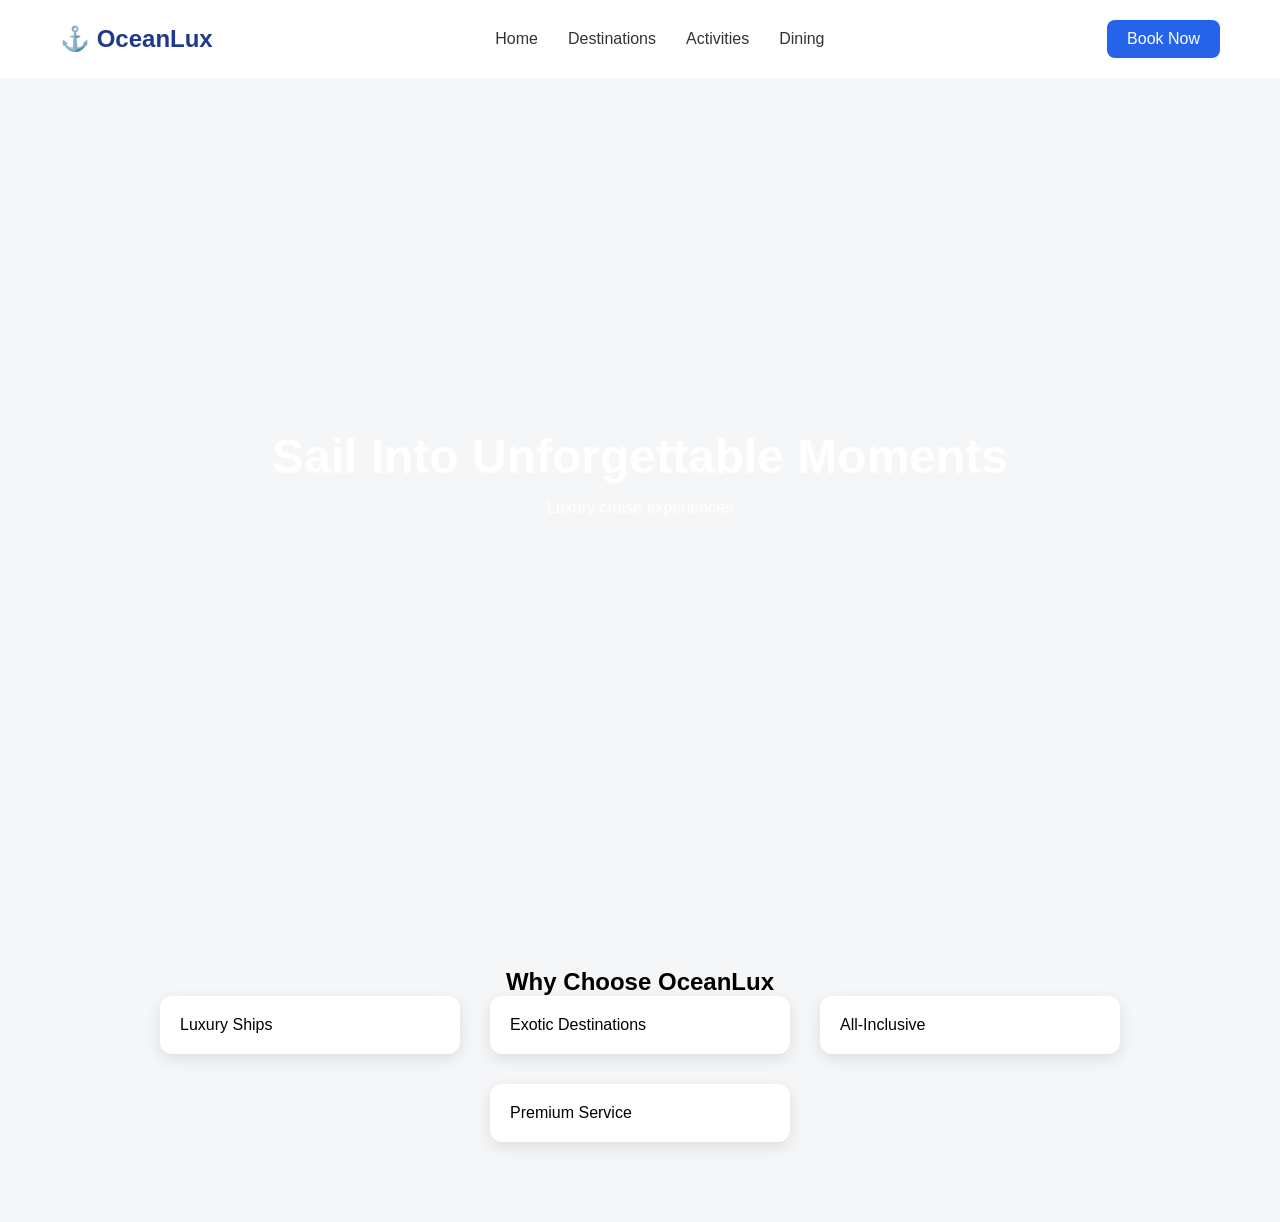
<file: index.html>
<!DOCTYPE html>
<html>
<head>
  <title>OceanLux</title>
  <link rel="stylesheet" href="styles.css">
</head>

<body>

<button class="mobile-nav-toggle" aria-controls="primary-navigation" aria-expanded="false"></button>

<nav>
  <h1>⚓ OceanLux</h1>
  <ul id="primary-navigation" data-visible="false" class="primary-navigation">
    <li><a href="index.html">Home</a></li>
    <li><a href="destinations.html">Destinations</a></li>
    <li><a href="activities.html">Activities</a></li>
    <li><a href="dining.html">Dining</a></li>
  </ul>
  <a class="btn">Book Now</a>
</nav>

<section class ="hero">
  <div>
    <h2>Sail Into Unforgettable Moments</h2>
    <p>Luxury cruise experiences</p>
  </div>
</section>

<section class="section">
  <h2>Why Choose OceanLux</h2>
  <div class ="grid">
    <div class ="card"><div class ="card-content">Luxury Ships</div></div>
    <div class ="card"><div class ="card-content">Exotic Destinations</div></div>
    <div class ="card"><div class ="card-content">All-Inclusive</div></div>
    <div class ="card"><div class ="card-content">Premium Service</div></div>
  </div>
</section>



<button id="backToTop" class="back-to-top" aria-label="Back to top">↑</button>
<script src="js_interactivity.js"></script>

</body>
</html>
</file>
<file: styles.css>
*{
  margin: 0;
  padding: 0;
  box-sizing: border-box;
  font-family: 'Poppins', sans-serif;
  box-sizing: border-box;
}

body {
  background: #f5f6f8;
}

/* NAV */
nav {
  display: flex;
  justify-content: space-between;
  align-items: center;
  padding: 20px 60px;
  background: white;
}

nav h1 {
  color: #1e3a8a;
}

nav ul {
  display: flex;
  gap: 30px;
  list-style: none;
}

nav a {
  text-decoration: none;
  color: #333;
}

.btn {
  background: #2563eb;
  color: white;
  padding: 10px 20px;
  border-radius: 8px;
}

/* HERO */
.hero {
  height: 90vh;
  background: url('https://images.unsplash.com/photo-1507525428034-b723cf961d3e') center/cover;
  display: flex;
  align-items: center;
  justify-content: center;
  text-align: center;
  color: white;
}

.hero h2 {
  font-size: 48px;
  margin-bottom: 15px;
}

/* SECTION */
.section {
  padding: 80px 20px;
  text-align: center;
}

/* GRID */
.grid {
  display: flex;
  justify-content: center;
  gap: 30px;
  flex-wrap: wrap;
}

/* CARD */
.card {
  background: white;
  width: 300px;
  border-radius: 12px;
  overflow: hidden;
  box-shadow: 0 5px 15px rgba(0,0,0,0.1);
}

.card img {
  width: 100%;
}

.card-content {
  padding: 20px;
  text-align: left;
}

/* SPLIT */
.split {
  display: flex;
  align-items: center;
  padding: 60px;
  gap: 40px;
  flex-wrap: wrap;
}

.split img {
  width: 500px;
  border-radius: 12px;
}

.split-text {
  max-width: 500px;
}

/* HERO COLOR (for other pages) */
.hero-alt {
  background: #ea580c;
  color: white;
  padding: 80px;
  text-align: center;
}

/* RESPONSIVE */
@media (max-width: 768px) {
  nav {
    padding: 20px;
  }

  .hero h2 {
    font-size: 32px;
  }

  .split {
    flex-direction: column;
    text-align: center;
  }

  .split img {
    width: 100%;
  }
}


/* Activities page styles */

.activities-page .section:nth-of-type(even) .split {
  flex-direction: row-reverse;
}

.activities-page .split {
  display: flex;
  align-items: center;
  justify-content: space-between;
  gap: 15px;
  flex-wrap: wrap;
}

.activities-page .split-text {
  max-width: 480px;
  text-align: left;
}

.activities-page .split img {
  width: 780px;
  height: 450px;
  object-fit: cover;
  object-position: left;
  transform: scale(1.09);
}

.activities-page .split-text h2 {
  margin-bottom: 10px;
  font-size: 35px;
  color: #163d92;
}

.activities-page .split-text p {
  margin-top: 0;
  line-height: 1.5;
  font-size: 20px;
}

nav a.active {
  color: #2563eb;
  font-weight: bold;
}

.activities-page .section::after {
  content: "";
  display: block;
  width: 100%;
  height: 1px;
  background: #2563eb;
  margin: 50px auto 0;
  opacity: 0.2;
}

.tag {
  display: inline-block;
  margin-bottom: 10px;
  font-size: 14px;
  color: #2563eb;
  font-weight: 600;
  letter-spacing: 1px;
}

.activities-hero {
  text-align: center;
  padding: 150px 20px 100px;
}

.activities-hero h2 {
  font-size: 60px;
  color: #163d92;
  margin-bottom: 10px;
}

.activities-hero p {
  color: #000000;
  font-size: 18px;
}

.activities-page .split {
  transition: transform 0.3s ease;
}

.activities-page .split:hover {
  transform: translateY(-5px);
}


/* Back to top button */

.back-to-top {
    position: fixed;
    bottom: 1.5rem;
    right: 1.5rem;
    z-index: 2000;

    width: 3rem;
    height: 3rem;
    padding: 0.5rem;
    border-radius: 50%;

    background-color: #2563eb;
    color: white;
    font-size: 1.5rem;
    border: none;
    cursor: pointer;

    opacity: 0;
    visibility: hidden;
    transition: opacity 0.3s ease, visibility 0.3s ease, background-color 0.2s;
}

.back-to-top:hover {
    background-color: #163d92;
}

.back-to-top.show {
    opacity: 1;
    visibility: visible;
}

/* Scaling Back to Top for Larger Screens */
@media (min-width: 50rem) {
    .back-to-top {
        bottom: 2rem;
        right: 2rem;
        width: 3.5rem;
        height: 3.5rem;
    }
}

/* hamburger navbar section */

.mobile-nav-toggle {
    display: block;
    position: absolute;
    top: 20px;
    right: 20px;
    z-index: 2000;
    background: url('hamburger.png') no-repeat;
    background-size: contain;
    width: 2rem;
    border: 0;
    aspect-ratio: 1;
    cursor: pointer;
}

.primary-navigation {
    position: fixed;
    inset: 0;
    background-color: white;
    display: flex;
    flex-direction: column;
    padding: min(20vh, 10rem) 2rem;
    z-index: 1000;
    transform: translateX(100%);
    transition: transform 350ms ease-out;
}

.primary-navigation[data-visible="true"] {
    transform: translateX(0);
    list-style: none;
}

.mobile-nav-toggle[aria-expanded="true"] {
    background: url('hamburger_close.png') no-repeat;
    background-size: contain;
}

/* Responsive Details for Mobile Users */
@media (min-width: 800px) {
    .mobile-nav-toggle {
        display: none;
    }

    .primary-navigation {
        position: static;
        inset: auto;
        transform: none;
        flex-direction: row;
        padding: 0;
        background-color: transparent;
        transition: none;
    }
}

/* book now section */
.book-nav {
  background: #2563eb;
  color: white !important;
  padding: 8px 16px;
  border-radius: 8px;
  font-weight: bold;
}

.book-page .split {
  max-width: 1200px;
  margin: 0 auto;
  padding-left: 60px;
}

.book-page .split-text {
  text-align: left;
}

.book-page .split-text h2 {
  font-size: 50px;
  margin-bottom: 10px;
  color: #163d92;
}

.book-page .split-text p {
  font-size: 18px;
}

.book-nav:hover {
  background: #1d4ed8;
}

.book-hero {
  text-align: center;
  padding: 100px 20px 40px;
}

.book-hero h2 {
  font-size: 90px;
  margin-bottom: 20px;
  color: #163d92;
}

.book-hero p {
  font-size: 18px;
  color: #000000;
  margin-bottom: 80px;
}

/* PHONE STYLE */
.phone {
  margin-top: 15px;
  font-size: 18px;
  color: #2563eb;
  font-weight: bold;
}

/* FAQ accordion */

.faq h2 {
  text-align: center;
  margin-bottom: 40px;
  font-size: 45px;
  color: #163d92;
  margin-bottom: 60px;
}

.faq-question {
  width: 100%;
  background: none;
  border: none;
  text-align: center;
  font-size: 25px;
  font-weight: bold;
  cursor: pointer;
  padding: 12px 0;
  color: #000000;
}

.faq-answer {
  max-height: 0;
  overflow: hidden;
  transition: max-height 0.4s ease;
}

.faq-answer p {
  margin: 10px 0;
  color: #2563eb;
}

/* active */
.faq-item.active .faq-answer {
  max-height: 300px;
}

.faq-item {
  margin-bottom: 25px;
  padding-bottom: 15px;
  border-bottom: 1px solid rgba(37, 99, 235, 0.2);
}



html, body {
  height: 100%;
}


body {
  display: flex;
  flex-direction: column;
}


.cta {
  background: #1e3a8a;
  color: white;
  text-align: center;
  padding: 60px 20px;


  margin-top: auto;
}


.cta p { margin-bottom: 20px; }
.cta a { margin-top: 20px; }


/* Background for Alternate Sections */
.alt {
  background: #eef2ff;
}


/* hero button */
.hero-btn {
  margin-top: 25px;
  display: inline-block;
}


/* footer */
.cta {
  background: #1e3a8a;
  color: white;
  text-align: center;
  padding: 60px 20px;


  margin-top: auto;


  display: flex;
  flex-direction: column;
  align-items: center;
  gap: 20px; /* 👈 replaces messy margins */
}


/* hover effects */
.card:hover {
  transform: translateY(-8px);
  transition: 0.3s;
}


/* image zoom */
.card img {
  transition: transform 0.3s ease;
}


.card:hover img {
  transform: scale(1.05);
}


/* fade ins*/
.fade-in {
  opacity: 0;
  transform: translateY(30px);
  transition: all 0.8s ease;
}


.fade-in.visible {
  opacity: 1;
  transform: translateY(0);
}


/* card links */
.card-content a {
  text-decoration: none;
  color: #1e3a8a;
  font-weight: bold;
}


.card-content a:hover {
  text-decoration: underline;
}


/* spacing */
.card-content h3 {
  margin-bottom: 10px;
}


.card-content p {
  margin-bottom: 15px;
  line-height: 1.5;
}


/* button spacing*/
.card-content .btn {
  display: inline-block;
  margin-top: 12px;
}


/* card height */
.card {
  display: flex;
  flex-direction: column;
  justify-content: space-between;
}


.card img {
  height: 200px;
  object-fit: cover;
}


.hero p {
  margin-bottom: 20px;
}

.book-nav {
  background: #2563eb;
  color: white !important;
  padding: 8px 16px;
  border-radius: 8px;
  font-weight: bold;
}

.book-nav:hover {
  background: #1d4ed8;
}

.hero {
  min-height: 90vh;
}
</file>
